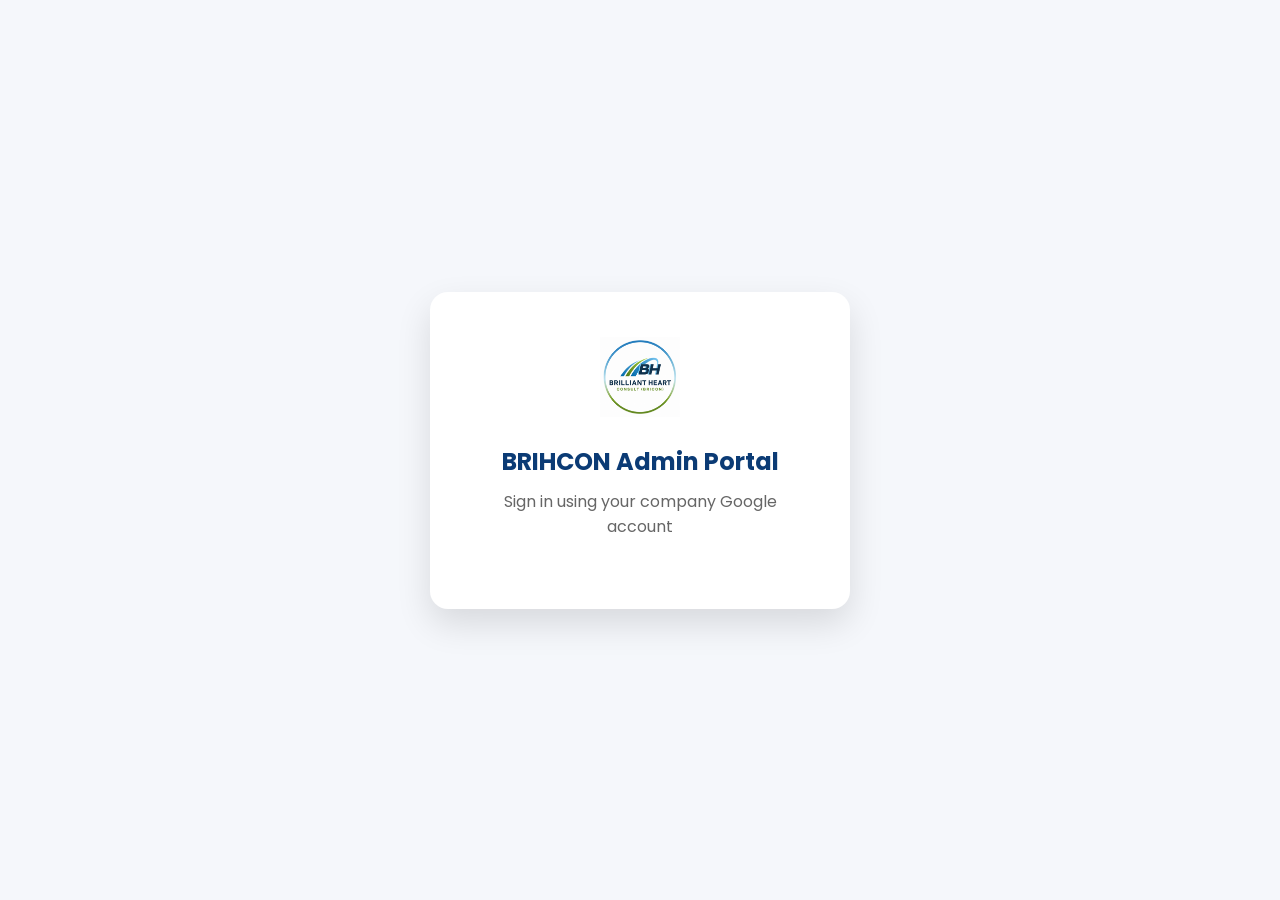
<file: admin/index.html>
<!DOCTYPE html>
<html lang="en">

<head>

<meta charset="UTF-8">
<meta name="viewport" content="width=device-width, initial-scale=1">

<title>BRIHCON Admin Dashboard</title>

<link href="https://cdn.jsdelivr.net/npm/bootstrap@5.3.7/dist/css/bootstrap.min.css" rel="stylesheet">

<link rel="stylesheet"
href="https://cdnjs.cloudflare.com/ajax/libs/font-awesome/6.5.2/css/all.min.css">

<link rel="stylesheet" href="assets/css/admin.css">

</head>

<body>

    <script>
if(sessionStorage.getItem("adminLoggedIn") !== "true"){
    window.location.href = "login.html";
}
</script>

<div class="wrapper">

    <!-- Sidebar -->

    <aside class="sidebar">

        <div class="logo">

            <h3>BRIHCON</h3>
            <small>Certificate System</small>

        </div>

        <ul>

            <li class="active">
                <i class="fas fa-home"></i>
                Dashboard
            </li>

           <li>
    <a href="students.html" class="sidebar-link">
        <i class="fas fa-user-graduate"></i>
        <span>Students</span>
    </a>
</li>

<li>
    <a href="../verify.html" class="sidebar-link">
        <i class="fas fa-award"></i>
        <span>Certificates</span>
    </a>
</li>

            <li>
                <i class="fas fa-chart-line"></i>
                Reports
            </li>

            <li>
                <i class="fas fa-cog"></i>
                Settings
            </li>

        </ul>

    </aside>

    <!-- Main -->

    <main class="main">

        <div class="topbar">

            <h2>Dashboard</h2>

            <button class="btn btn-primary">

                <i class="fas fa-user-plus"></i>

                Add Student

            </button>

        </div>

        <!-- Cards -->

        <div class="row g-4 mb-4">

            <div class="col-lg-2">

                <div class="stat-card blue">

                    <small>Total Students</small>

                    <h2 id="totalStudents">0</h2>

                </div>

            </div>

            <div class="col-lg-2">

                <div class="stat-card green">

                    <small>Eligible</small>

                    <h2 id="eligibleStudents">0</h2>

                </div>

            </div>

            <div class="col-lg-2">

                <div class="stat-card purple">

                    <small>Issued</small>

                    <h2 id="certificatesIssued">0</h2>

                </div>

            </div>

            <div class="col-lg-2">

                <div class="stat-card orange">

                    <small>Pending</small>

                    <h2 id="pendingCertificates">0</h2>

                </div>

            </div>

            <div class="col-lg-2">

                <div class="stat-card red">

                    <small>Revoked</small>

                    <h2 id="revokedCertificates">0</h2>

                </div>

            </div>

            <div class="col-lg-2">

                <div class="stat-card dark">

                    <small>Courses</small>

                    <h2 id="courses">1</h2>

                </div>

            </div>

        </div>

        <button class="btn btn-danger" onclick="logout()">
    <i class="fas fa-sign-out-alt"></i>
    Logout
</button>

        <!-- Search -->

        <div class="card shadow-sm mb-4">

            <div class="card-body">

                <div class="row g-3">

                    <div class="col-md-5">

                        <input
                        id="keyword"
                        class="form-control"
                        placeholder="Search Student">

                    </div>

                    <div class="col-md-2">

                        <select class="form-select">

                            <option>All Status</option>

                        </select>

                    </div>

                    <div class="col-md-2">

                        <select class="form-select">

                            <option>All Courses</option>

                        </select>

                    </div>

                    <div class="col-md-3">

                        <button
                        class="btn btn-primary w-100"
                        onclick="loadStudents(keyword.value)">

                            Search

                        </button>

                    </div>

                </div>

            </div>

        </div>

        <!-- Student Table -->

        <div class="card shadow-sm">

            <div class="card-body">

                <div class="table-responsive">

                    <table class="table align-middle">

                        <thead>

                            <tr>

                                <th>Name</th>
                                <th>Email</th>
                                <th>Attendance</th>
                                <th>Status</th>
                                <th>Certificate</th>
                                <th>Actions</th>

                            </tr>

                        </thead>

                        <tbody id="studentsTable">

                        </tbody>

                    </table>

                </div>

            </div>

        </div>

    </main>

</div>

<script src="assets/js/api.js"></script>
<script src="assets/js/dashboard.js"></script>
<script src="assets/js/students.js"></script>
<script src="https://accounts.google.com/gsi/client" async defer></script>
<script>
function logout() {
    sessionStorage.clear();

    google.accounts.id.disableAutoSelect();

    window.location.href = "login.html";
}
</script>
</body>

</html>
</file>
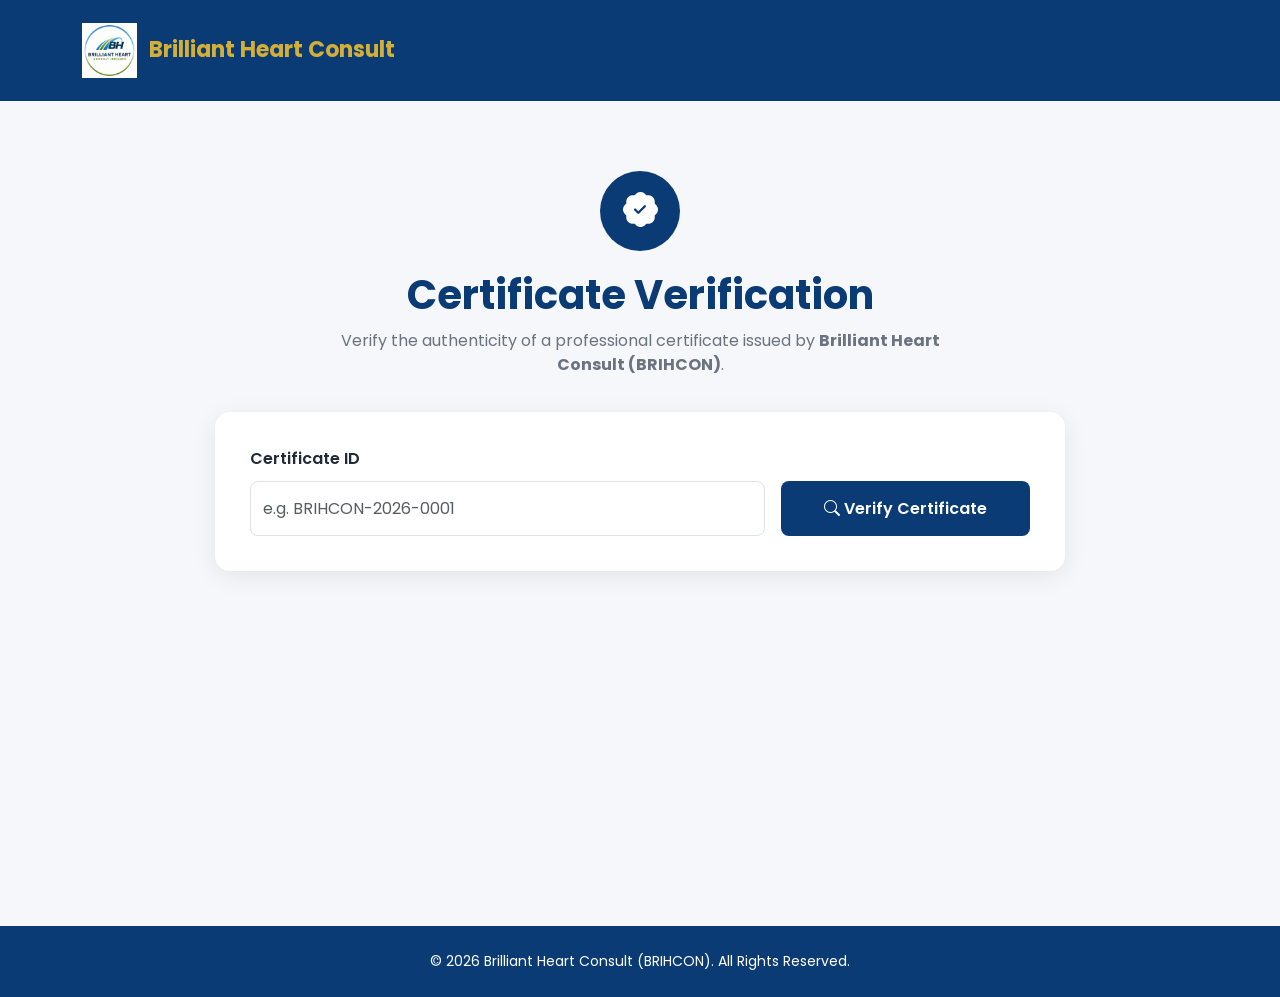
<file: verify.html>
<!DOCTYPE html>
<html lang="en">

<head>

    <meta charset="UTF-8">

    <meta name="viewport" content="width=device-width, initial-scale=1.0">

    <title>Certificate Verification | BRIHCON</title>

    <meta name="description"
        content="Verify the authenticity of a certificate issued by Brilliant Heart Consult (BRIHCON).">

    <!-- Bootstrap -->
    <link
        href="https://cdn.jsdelivr.net/npm/bootstrap@5.3.7/dist/css/bootstrap.min.css"
        rel="stylesheet">

    <!-- Bootstrap Icons -->
    <link
        rel="stylesheet"
        href="https://cdn.jsdelivr.net/npm/bootstrap-icons@1.11.3/font/bootstrap-icons.min.css">

    <!-- Google Font -->
    <link
        href="https://fonts.googleapis.com/css2?family=Poppins:wght@400;500;600;700&display=swap"
        rel="stylesheet">


    <style>

        * {
            box-sizing: border-box;
        }

        body {

            margin: 0;

            font-family: 'Poppins', sans-serif;

            background: #f5f7fb;

            color: #1f2937;

        }


        /* =====================================
           NAVBAR
        ===================================== */

        .navbar {

            background: #0B3B75;

            padding: 18px 0;

        }


        .navbar-brand {

            color: #ffffff !important;

            font-size: 22px;

            font-weight: 700;

        }


        .navbar-brand span {

            color: #D4AF37;

        }


        .navbar .nav-link {

            color: #ffffff !important;

            font-weight: 500;

        }

      


        /* =====================================
           HERO
        ===================================== */

        .verification-section {

            min-height: calc(100vh - 75px);

            padding: 70px 15px;

        }


        .verification-container {

            max-width: 850px;

            margin: auto;

        }


        .verification-header {

            text-align: center;

            margin-bottom: 35px;

        }


        .verification-icon {

            width: 80px;

            height: 80px;

            background: #0B3B75;

            color: #ffffff;

            border-radius: 50%;

            display: flex;

            align-items: center;

            justify-content: center;

            margin: 0 auto 20px;

            font-size: 35px;

        }


        .verification-header h1 {

            font-weight: 700;

            color: #0B3B75;

        }


        .verification-header p {

            color: #6b7280;

            max-width: 650px;

            margin: 10px auto;

        }


        /* =====================================
           SEARCH CARD
        ===================================== */

        .search-card {

            background: #ffffff;

            padding: 35px;

            border-radius: 15px;

            box-shadow: 0 5px 25px rgba(0,0,0,0.08);

        }


        .search-card label {

            font-weight: 600;

            margin-bottom: 10px;

        }


        .search-card input {

            height: 55px;

            border-radius: 8px;

        }


        .verify-btn {

            height: 55px;

            background: #0B3B75;

            color: #ffffff;

            border: none;

            border-radius: 8px;

            font-weight: 600;

            padding: 0 30px;

        }


        .verify-btn:hover {

            background: #092f5d;

            color: #ffffff;

        }


        /* =====================================
           LOADING
        ===================================== */

        #loading {

            display: none;

            text-align: center;

            margin-top: 25px;

        }


        /* =====================================
           RESULT
        ===================================== */

        #result {

            display: none;

            margin-top: 35px;

        }


        .result-card {

            background: #ffffff;

            border-radius: 15px;

            padding: 35px;

            box-shadow: 0 5px 25px rgba(0,0,0,0.08);

        }


        .verified-badge {

            text-align: center;

            margin-bottom: 30px;

        }


        .verified-icon {

            width: 70px;

            height: 70px;

            background: #198754;

            color: #ffffff;

            border-radius: 50%;

            display: flex;

            align-items: center;

            justify-content: center;

            margin: 0 auto 15px;

            font-size: 32px;

        }

        .verified-success{

    background:#198754;

}

.verified-danger{

    background:#dc3545;

}

.verified-warning{

    background:#fd7e14;

}


        .verified-badge h2 {

            color: #198754;

            font-weight: 700;

        }


        .certificate-info {

            border-top: 1px solid #e5e7eb;

            padding-top: 25px;

        }


        .info-row {

            display: flex;

            justify-content: space-between;

            gap: 20px;

            padding: 14px 0;

            border-bottom: 1px solid #f0f0f0;

        }


        .info-label {

            font-weight: 600;

            color: #6b7280;

        }


        .info-value {

            text-align: right;

            font-weight: 500;

        }


        .status-active {

            color: #198754;

            font-weight: 700;

        }


        .status-revoked {

            color: #dc3545;

            font-weight: 700;

        }


        /* =====================================
           ERROR
        ===================================== */

        #errorMessage {

            display: none;

            margin-top: 25px;

        }


        /* =====================================
           FOOTER
        ===================================== */

        footer {

            background: #0B3B75;

            color: #ffffff;

            text-align: center;

            padding: 25px 15px;

            font-size: 14px;

        }


        /* =====================================
           MOBILE
        ===================================== */

        @media (max-width: 576px) {

            .verification-section {

                padding: 40px 15px;

            }


            .search-card,
            .result-card {

                padding: 25px 20px;

            }


            .info-row {

                flex-direction: column;

                gap: 5px;

            }


            .info-value {

                text-align: left;

            }

        }

        .navbar-brand{
    display:flex;
    align-items:center;
    gap:12px;
    text-decoration:none;
}

.brand-logo{
    height:55px;
    width:auto;
}

.brand-text{
    color:#fff;
    font-size:22px;
    font-weight:700;
    line-height:1.2;
}

    </style>

</head>


<body>


<!-- =====================================
     NAVBAR
===================================== -->

<nav class="navbar">

    <div class="container">

        <a class="navbar-brand" href="https://brihcon.com">

            <img
                src="assets/images/Logo.png"
                alt="BRIHCON Logo"
                class="brand-logo">

            <span class="brand-text">
                 Brilliant Heart Consult
            </span>

        </a>

    </div>

</nav>



<!-- =====================================
     VERIFICATION SECTION
===================================== -->

<section class="verification-section">

    <div class="verification-container">


        <!-- HEADER -->

        <div class="verification-header">

            <div class="verification-icon">

                <i class="bi bi-patch-check-fill"></i>

            </div>


            <h1>
                Certificate Verification
            </h1>


            <p>

                Verify the authenticity of a professional certificate
                issued by <strong>Brilliant Heart Consult (BRIHCON)</strong>.

            </p>

        </div>



        <!-- SEARCH -->

        <div class="search-card">

            <form id="verificationForm">

                <label for="certificateID">

                    Certificate ID

                </label>


                <div class="row g-3">

                    <div class="col-md-8">

                        <input
                            type="text"
                            id="certificateID"
                            class="form-control"
                            placeholder="e.g. BRIHCON-2026-0001"
                            autocomplete="off"
                            required>

                    </div>


                    <div class="col-md-4">

                        <button
                            type="submit"
                            class="verify-btn w-100">

                            <i class="bi bi-search"></i>

                            Verify Certificate

                        </button>

                    </div>

                </div>

            </form>


            <!-- LOADING -->

            <div id="loading">

                <div
                    class="spinner-border text-primary"
                    role="status">

                </div>

                <p class="mt-2">

                    Verifying certificate...

                </p>

            </div>


            <!-- ERROR -->

            <div
                id="errorMessage"
                class="alert alert-danger">

            </div>

        </div>



        <!-- RESULT -->

        <div id="result">

            <div class="result-card">


                <!-- VERIFIED -->

               <div class="verified-badge">

    <div
        class="verified-icon"
        id="verificationIcon">

        <i
            class="bi bi-check-lg"
            id="verificationIconSymbol">
        </i>

    </div>

    <h2 id="verificationTitle">

        Certificate Verified

    </h2>

    <p
        class="text-muted"
        id="verificationMessage">

        This certificate has been successfully verified
        in the BRIHCON certificate database.

    </p>

</div>



                <!-- DETAILS -->

                <div class="certificate-info">


                    <div class="info-row">

                        <span class="info-label">
                            Certificate ID
                        </span>

                        <span
                            class="info-value"
                            id="resultCertificateID">

                        </span>

                    </div>


                    <div class="info-row">

                        <span class="info-label">
                            Name
                        </span>

                        <span
                            class="info-value"
                            id="resultName">

                        </span>

                    </div>


                    <div class="info-row">

                        <span class="info-label">
                            Program
                        </span>

                        <span
                            class="info-value"
                            id="resultCourse">

                        </span>

                    </div>


                    <div class="info-row">

                        <span class="info-label">
                            Cohort
                        </span>

                        <span
                            class="info-value"
                            id="resultCohort">

                        </span>

                    </div>


                    <div class="info-row">

                        <span class="info-label">
                            Issue Date
                        </span>

                        <span
                            class="info-value"
                            id="resultIssueDate">

                        </span>

                    </div>

                    <div class="info-row">

    <span class="info-label">
        Verified On
    </span>

    <span
        class="info-value"
        id="resultVerifiedAt">

    </span>

</div>


                    <div class="info-row">

                        <span class="info-label">
                            Status
                        </span>

                        <span
                            class="info-value"
                            id="resultStatus">

                        </span>

                    </div>


                </div>


                <!-- CERTIFICATE LINK -->

                <div class="text-center mt-4">

                    <a
    id="certificateLink"
    href="#"
    target="_blank"
    class="btn btn-success">

    <i class="bi bi-file-earmark-pdf"></i>

    View / Download Certificate

</a>

                </div>


            </div>

        </div>


    </div>

</section>



<!-- =====================================
     FOOTER
===================================== -->

<footer>

    © <span id="year"></span>

    Brilliant Heart Consult (BRIHCON).

    All Rights Reserved.

</footer>



<script>

    /* =====================================
       APPS SCRIPT API
    ===================================== */

    const API_URL =
        "https://script.google.com/macros/s/AKfycbxDbPwXXDzWbyAxyiQN57hT2HyJUrzVJd_TEQZaiDzU9Y-G57OfMNeTEmmJqgPz_q3czg/exec";



    /* =====================================
       ELEMENTS
    ===================================== */

    const form =
        document.getElementById(
            "verificationForm"
        );

    const certificateIDInput =
        document.getElementById(
            "certificateID"
        );

    const loading =
        document.getElementById(
            "loading"
        );

    const result =
        document.getElementById(
            "result"
        );

    const errorMessage =
        document.getElementById(
            "errorMessage"
        );



    /* =====================================
       VERIFY CERTIFICATE
    ===================================== */

    async function verifyCertificate(certificateID) {

        loading.style.display = "block";

        result.style.display = "none";

        errorMessage.style.display = "none";


        try {

            const response =
                await fetch(

                    API_URL +
                    "?id=" +
                    encodeURIComponent(
                        certificateID
                    )

                );


            const data =
                await response.json();


            loading.style.display = "none";


            if (
                !data.success ||
                !data.found
            ) {

                throw new Error(

                    data.message ||
                    "Certificate not found."

                );

            }


            /* =====================================
               DISPLAY DATA
            ===================================== */

            document.getElementById(
                "resultCertificateID"
            ).textContent =
                data.certificateID || "-";


            document.getElementById(
                "resultName"
            ).textContent =
                data.name || "-";


            document.getElementById(
                "resultCourse"
            ).textContent =
                data.course || "-";


            document.getElementById(
                "resultCohort"
            ).textContent =
                data.cohort || "-";


            document.getElementById(
                "resultIssueDate"
            ).textContent =
                data.issueDate || "-";

                document.getElementById(
    "resultVerifiedAt"
).textContent =
    new Date().toLocaleString(
        "en-GB",
        {
            day: "2-digit",
            month: "long",
            year: "numeric",
            hour: "2-digit",
            minute: "2-digit"
        }
    );


            const status =
    String(data.status || "").toUpperCase();

const statusElement =
    document.getElementById("resultStatus");

const icon =
    document.getElementById("verificationIcon");

const iconSymbol =
    document.getElementById("verificationIconSymbol");

const title =
    document.getElementById("verificationTitle");

const message =
    document.getElementById("verificationMessage");

statusElement.textContent = status;

statusElement.className = "info-value";

icon.className = "verified-icon";

if(status==="ACTIVE"){

    statusElement.classList.add("status-active");

    icon.classList.add("verified-success");

    iconSymbol.className="bi bi-check-lg";

    title.textContent="Certificate Verified";

    message.textContent=
    "This certificate is authentic and currently valid.";

}

else if(status==="REVOKED"){

    statusElement.classList.add("status-revoked");

    icon.classList.add("verified-danger");

    iconSymbol.className="bi bi-x-lg";

    title.textContent="Certificate Revoked";

    message.textContent=
    "This certificate has been revoked and is no longer valid.";

}

else if(status==="DELETED"){

    statusElement.classList.add("status-revoked");

    icon.classList.add("verified-danger");

    iconSymbol.className="bi bi-trash";

    title.textContent="Certificate Deleted";

    message.textContent=
    "This certificate record has been deleted.";

}

else{

    icon.classList.add("verified-warning");

    iconSymbol.className="bi bi-exclamation-lg";

    title.textContent="Certificate Pending";

    message.textContent=
    "This certificate has not yet been activated.";

}


            /* =====================================
               CERTIFICATE LINK
            ===================================== */

            const certificateLink =
                document.getElementById(
                    "certificateLink"
                );


           if(
    data.certificateLink &&
    status==="ACTIVE"
){

                certificateLink.href =
                    data.certificateLink;

                certificateLink.style.display =
                    "inline-block";

            }

            else {

                certificateLink.style.display =
                    "none";

            }


            result.style.display =
                "block";


            result.scrollIntoView({

                behavior: "smooth",

                block: "start"

            });


        }

        catch (error) {

            loading.style.display =
                "none";


            errorMessage.textContent =
                error.message ||
                "Unable to verify certificate.";


            errorMessage.style.display =
                "block";

        }

    }



    /* =====================================
       FORM SUBMIT
    ===================================== */

    form.addEventListener(

        "submit",

        function(event) {

            event.preventDefault();


            const certificateID =
                certificateIDInput.value.trim();


            if (!certificateID) {

                return;

            }


            verifyCertificate(
                certificateID
            );

        }

    );



    /* =====================================
       AUTO VERIFY FROM QR CODE
    ===================================== */

    const urlParams =
        new URLSearchParams(
            window.location.search
        );


    const urlCertificateID =
        urlParams.get("id");


    if (urlCertificateID) {

        certificateIDInput.value =
            urlCertificateID;


        verifyCertificate(
            urlCertificateID
        );

    }



    /* =====================================
       YEAR
    ===================================== */

    document.getElementById(
        "year"
    ).textContent =
        new Date().getFullYear();

</script>


</body>

</html>
</file>
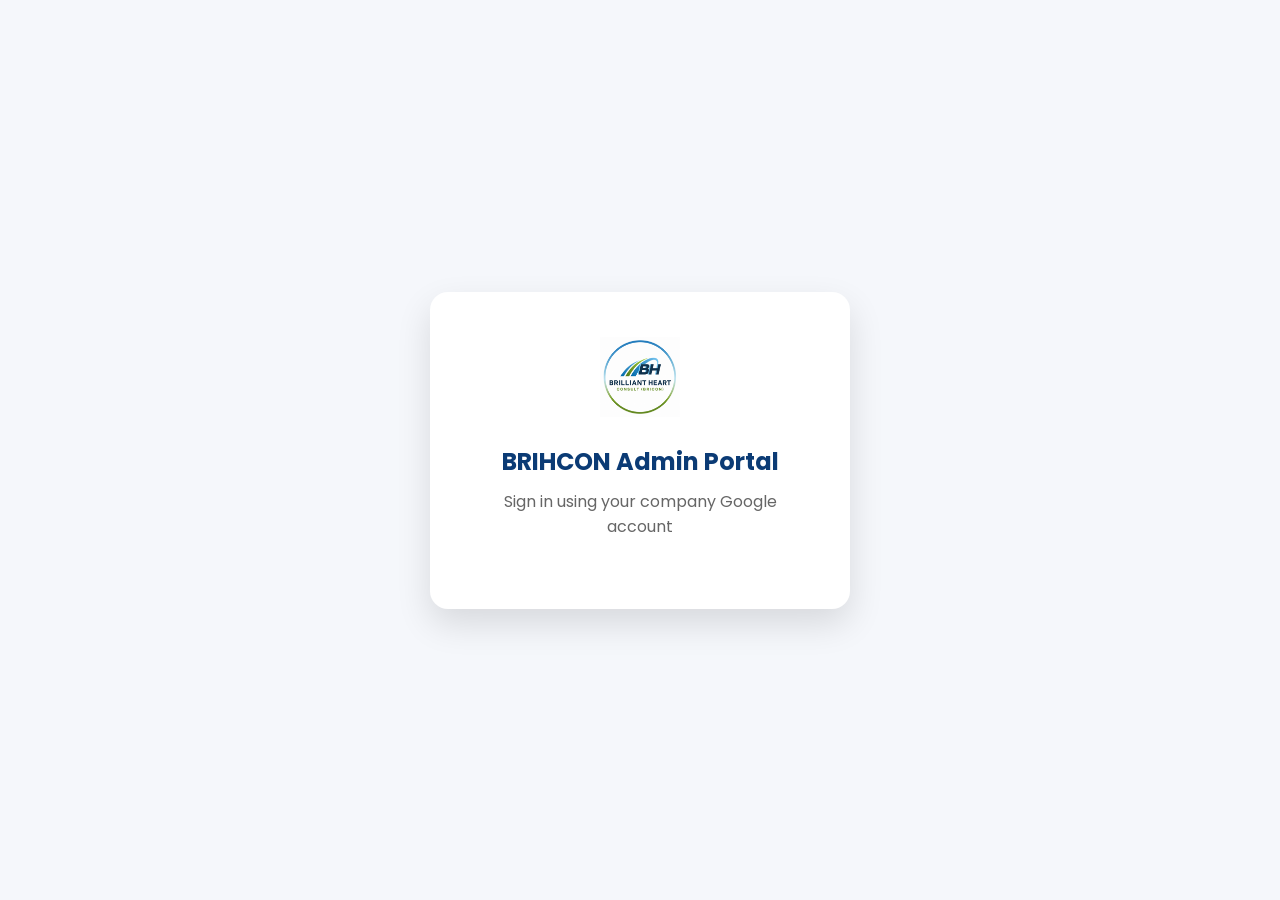
<file: admin/login.html>
<!DOCTYPE html>
<html lang="en">
<head>

<meta charset="UTF-8">
<meta name="viewport" content="width=device-width, initial-scale=1.0">

<title>BRIHCON Admin Login</title>

<link rel="preconnect" href="https://fonts.googleapis.com">
<link href="https://fonts.googleapis.com/css2?family=Poppins:wght@400;500;600;700&display=swap" rel="stylesheet">

<script src="https://accounts.google.com/gsi/client" async defer></script>

<style>

*{
margin:0;
padding:0;
box-sizing:border-box;
font-family:Poppins,sans-serif;
}

body{

background:#f5f7fb;

display:flex;

justify-content:center;

align-items:center;

height:100vh;

}

.card{

background:#fff;

width:420px;

padding:45px;

border-radius:18px;

box-shadow:0 15px 35px rgba(0,0,0,.12);

text-align:center;

}

img{

width:80px;

margin-bottom:20px;

}

h2{

margin-bottom:10px;

color:#0B3B75;

}

p{

margin-bottom:25px;

color:#666;

}

#error{

display:none;

margin-top:20px;

padding:12px;

background:#ffe6e6;

color:#b10000;

border-radius:8px;

font-weight:600;

}

</style>

</head>

<body>
    

<div class="card">

<img src="assets/images/Logo.png" alt="BRIHCON Logo">

<h2>BRIHCON Admin Portal</h2>

<p>Sign in using your company Google account</p>

<div id="g_id_onload"
data-client_id="135973742411-jpkukju7hc62qtv8lcl8e0aqjfdagg9e.apps.googleusercontent.com"
data-callback="handleCredentialResponse">

</div>

<div class="g_id_signin"
data-type="standard"
data-size="large"
data-theme="filled_blue"
data-text="continue_with"
data-shape="pill"
data-logo_alignment="left">

</div>

<div id="error"></div>

</div>

<script>

const allowedEmails=[

"brilliantheartconsult@gmail.com",

"admin@brihcon.com",

"consulting@brihcon.com"

];

function parseJwt(token){

const base64Url=token.split('.')[1];

const base64=base64Url.replace(/-/g,'+').replace(/_/g,'/');

return JSON.parse(atob(base64));

}

function handleCredentialResponse(response){

const data=parseJwt(response.credential);

const email=data.email.toLowerCase();

if(allowedEmails.includes(email)){

sessionStorage.setItem("adminLoggedIn","true");

sessionStorage.setItem("adminEmail",email);

window.location.href="index.html";

}

else{

document.getElementById("error").style.display="block";

document.getElementById("error").innerHTML=

"Access denied.<br>"+email+" is not authorised.";

}

}

</script>

</body>
</html>
</file>
<file: admin/assets/css/admin.css>
/* ==========================================
   BRIHCON Admin Dashboard
   admin.css
========================================== */

:root{

    --primary:#0d6efd;
    --success:#198754;
    --warning:#ffc107;
    --danger:#dc3545;
    --info:#0dcaf0;

    --purple:#6f42c1;

    --dark:#1f2937;
    --sidebar:#111827;

    --light:#f4f7fb;
    --white:#ffffff;

    --border:#e5e7eb;

    --shadow:0 10px 30px rgba(0,0,0,.08);

    --radius:14px;

}

/* ==========================================
   Body
========================================== */

*{

margin:0;
padding:0;
box-sizing:border-box;

}

body{

font-family:"Segoe UI",sans-serif;

background:var(--light);

color:#333;

overflow-x:hidden;

}

/* ==========================================
   Layout
========================================== */

.wrapper{

display:flex;

min-height:100vh;

}

/* ==========================================
   Sidebar
========================================== */

.sidebar{

width:260px;

background:var(--sidebar);

color:white;

position:fixed;

top:0;

left:0;

bottom:0;

padding:30px 20px;

box-shadow:var(--shadow);

z-index:999;

}

.logo{

text-align:center;

margin-bottom:40px;

}

.logo h3{

font-size:28px;

font-weight:700;

margin-bottom:5px;

color:white;

}

.logo small{

color:#9ca3af;

}

.sidebar ul{

list-style:none;

padding-left:0;

}

.sidebar li{

padding:14px 18px;

margin-bottom:8px;

border-radius:10px;

cursor:pointer;

transition:.3s;

font-size:15px;

display:flex;

align-items:center;

gap:12px;

}

.sidebar li:hover{

background:#374151;

transform:translateX(5px);

}

.sidebar li.active{

background:var(--primary);

}

/* ==========================================
   Main
========================================== */

.main{

margin-left:260px;

padding:35px;

width:100%;

}

/* ==========================================
   Topbar
========================================== */

.topbar{

display:flex;

justify-content:space-between;

align-items:center;

margin-bottom:30px;

}

.topbar h2{

font-weight:700;

}

/* ==========================================
   Dashboard Cards
========================================== */

.stat-card{

background:white;

border-radius:var(--radius);

padding:22px;

box-shadow:var(--shadow);

transition:.35s;

position:relative;

overflow:hidden;

height:130px;

}

.stat-card:hover{

transform:translateY(-6px);

}

.stat-card small{

font-size:14px;

color:#777;

}

.stat-card h2{

margin-top:18px;

font-size:38px;

font-weight:700;

}

.stat-card::after{

content:"";

position:absolute;

right:-30px;

bottom:-30px;

width:110px;

height:110px;

border-radius:50%;

opacity:.12;

background:white;

}

.blue{

background:linear-gradient(135deg,#0d6efd,#3d8bfd);

color:white;

}

.green{

background:linear-gradient(135deg,#198754,#32c766);

color:white;

}

.orange{

background:linear-gradient(135deg,#fd7e14,#ffb84d);

color:white;

}

.red{

background:linear-gradient(135deg,#dc3545,#f06595);

color:white;

}

.purple{

background:linear-gradient(135deg,#6f42c1,#9b5de5);

color:white;

}

.dark{

background:linear-gradient(135deg,#212529,#495057);

color:white;

}

/* ==========================================
   Cards
========================================== */

.card{

border:none;

border-radius:var(--radius);

box-shadow:var(--shadow);

}

/* ==========================================
   Inputs
========================================== */

.form-control,

.form-select{

border-radius:10px;

padding:12px;

border:1px solid var(--border);

}

.form-control:focus,

.form-select:focus{

box-shadow:none;

border-color:var(--primary);

}

/* ==========================================
   Buttons
========================================== */

.btn{

border-radius:10px;

font-weight:600;

transition:.3s;

}

.btn:hover{

transform:translateY(-2px);

}

.btn-sm{

padding:6px 10px;

}

/* ==========================================
   Table
========================================== */

.table{

margin-bottom:0;

}

.table thead{

background:var(--dark);

color:white;

}

.table thead th{

padding:16px;

border:none;

font-weight:600;

}

.table td{

vertical-align:middle;

padding:15px;

}

.table tbody tr{

transition:.25s;

}

.table tbody tr:hover{

background:#f5f8ff;

}

/* ==========================================
   Badges
========================================== */

.badge{

padding:8px 12px;

font-size:12px;

font-weight:600;

border-radius:30px;

}

/* ==========================================
   Action Buttons
========================================== */

td .btn{

margin-right:5px;

}

.btn-success{

background:#198754;

}

.btn-primary{

background:#0d6efd;

}

.btn-info{

background:#0dcaf0;

color:white;

}

.btn-secondary{

background:#6c757d;

}

.btn-danger{

background:#dc3545;

}

/* ==========================================
   Scrollbar
========================================== */

::-webkit-scrollbar{

width:10px;

}

::-webkit-scrollbar-thumb{

background:#cbd5e1;

border-radius:20px;

}

/* ==========================================
   Responsive
========================================== */

@media(max-width:992px){

.sidebar{

width:80px;

padding:20px 10px;

}

.sidebar .logo small{

display:none;

}

.sidebar li{

justify-content:center;

}

.sidebar li span{

display:none;

}

.main{

margin-left:80px;

padding:20px;

}

}

@media(max-width:768px){

.topbar{

flex-direction:column;

gap:15px;

align-items:flex-start;

}

.stat-card{

height:auto;

}

.table{

font-size:13px;

}

}
footer li a{
    color: inherit;
    text-decoration: none;
    display: inline-flex;
    align-items: center;
    gap: 8px;
}

footer li a:hover{
    color: #0d6efd;
}
.sidebar-menu li a{
    display: flex;
    align-items: center;
    gap: 12px;
    width: 100%;
    padding: 12px 18px;
    color: #ffffff;
    text-decoration: none;
    border-radius: 10px;
    transition: .3s ease;
}

.sidebar-menu li a:hover{
    color: #ffffff;
    text-decoration: none;
    background: rgba(255,255,255,.08);
}

.sidebar-menu li a i{
    width: 20px;
    text-align: center;
    font-size: 15px;
}

.sidebar-menu li a span{
    line-height: 1;
}
</file>
